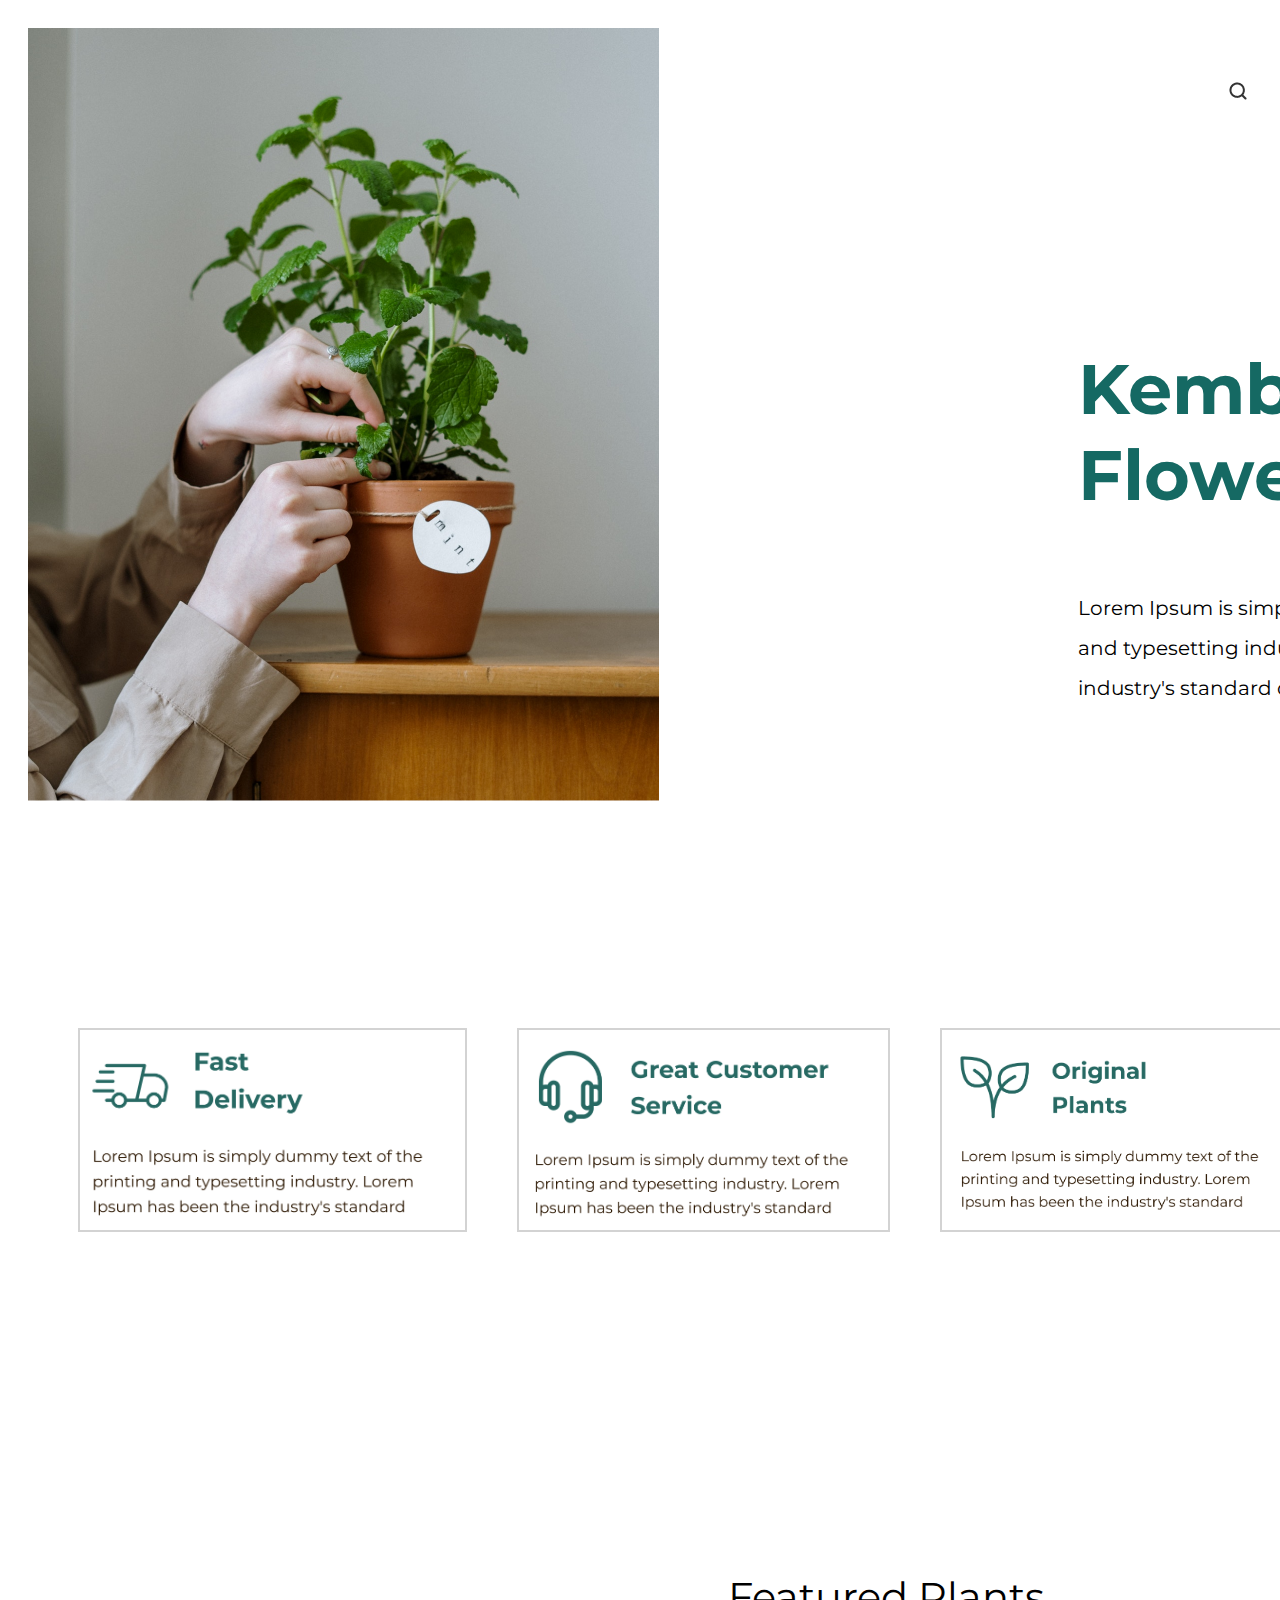
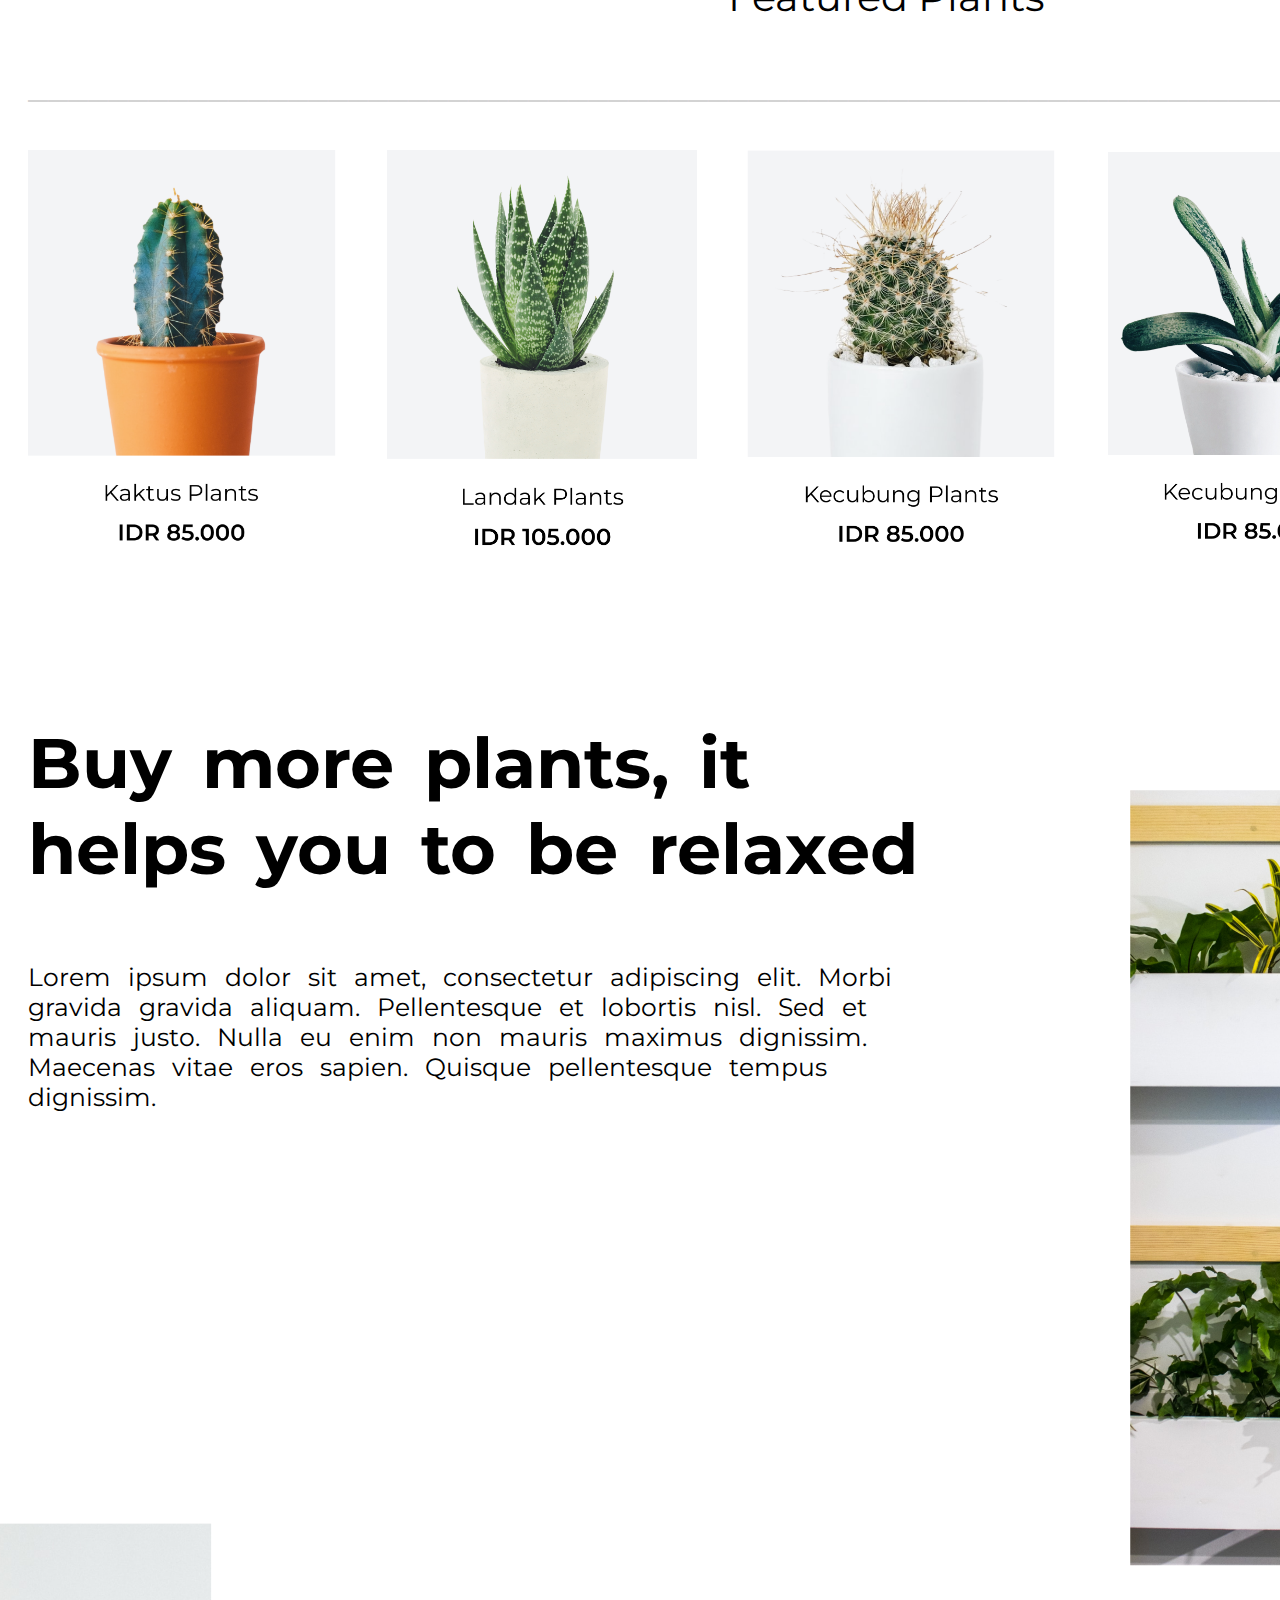
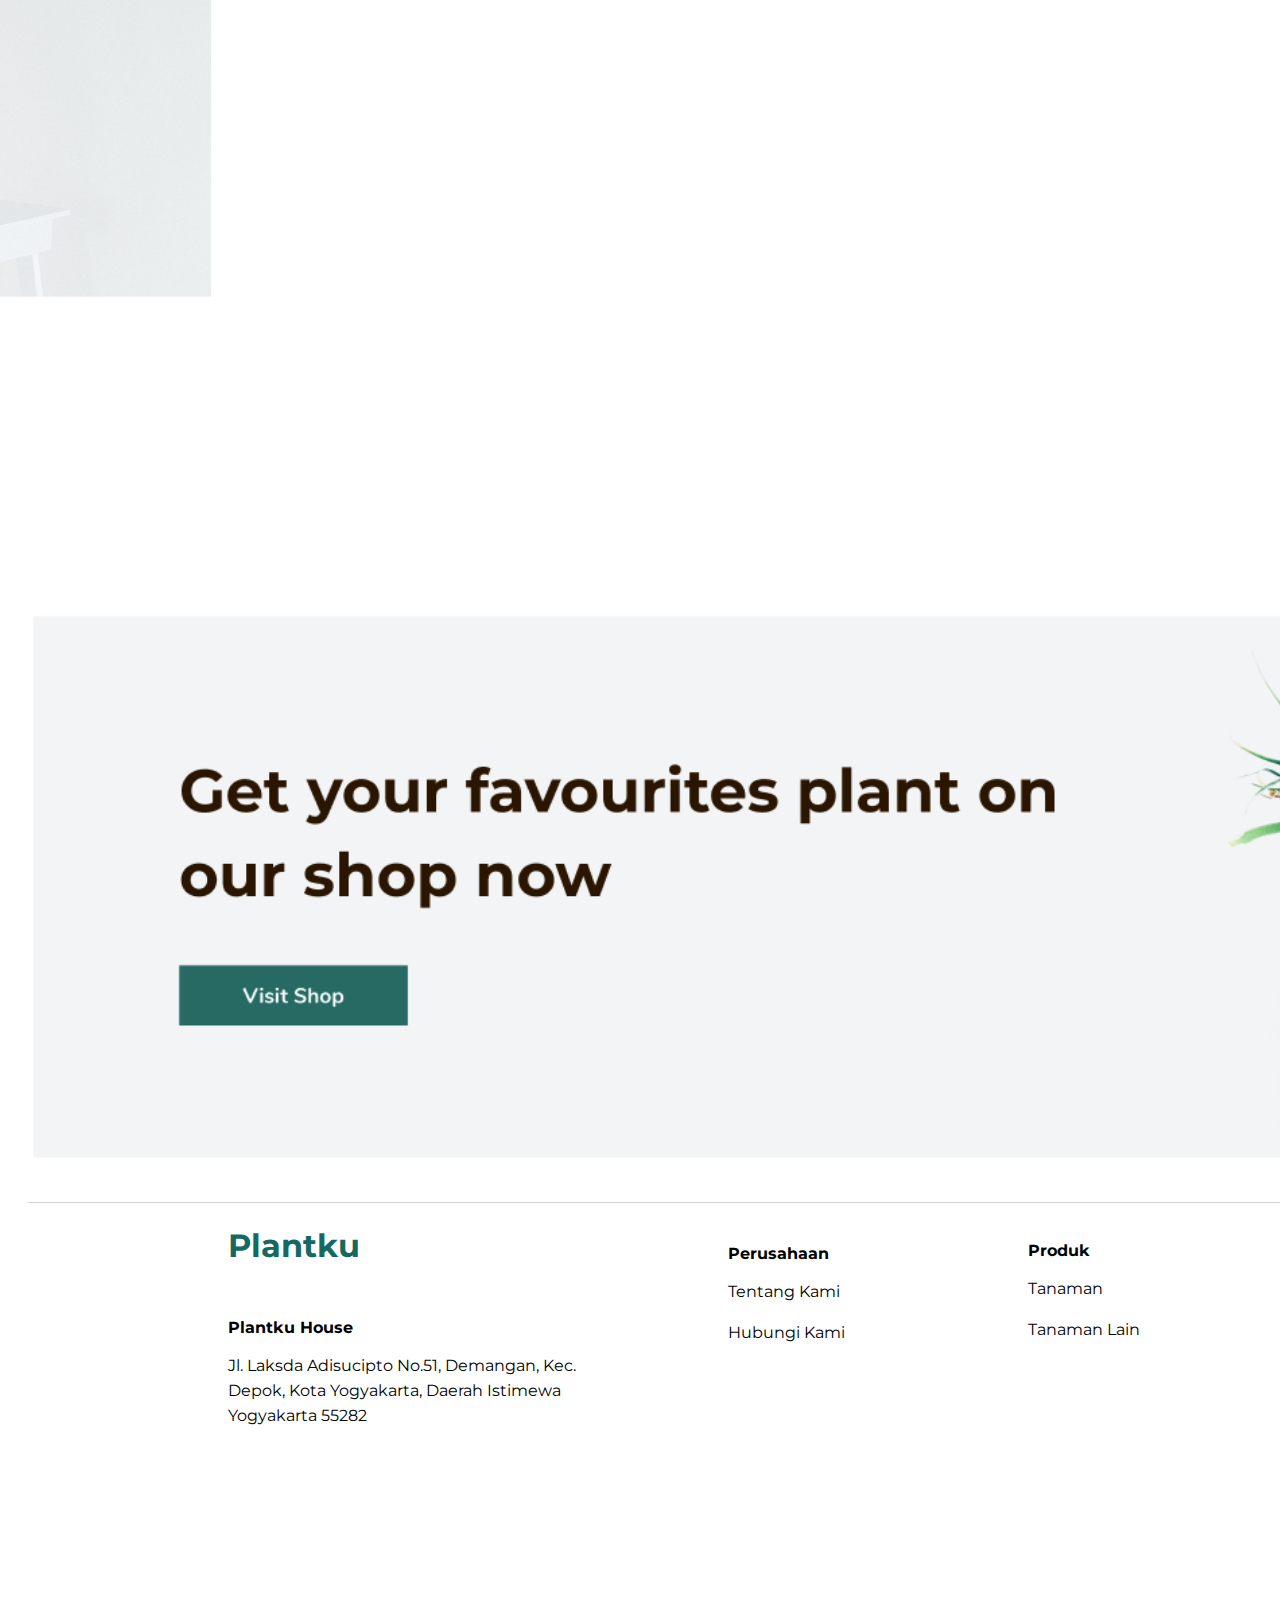
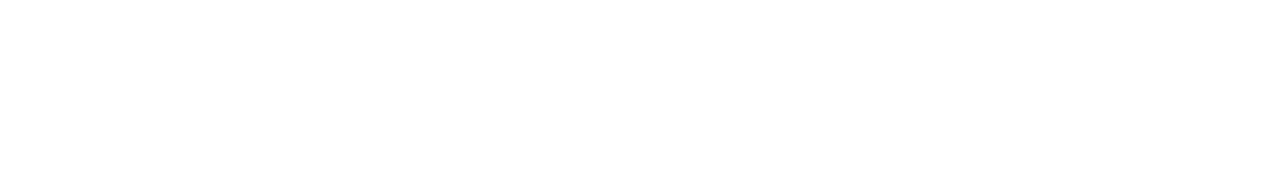
<file: laba1,2/index.html>
<!DOCTYPE html>
<html lang="en">
<head>
    <link href="css.css" rel="stylesheet">
    <link href="Montserrat-VariableFont_wght.ttf" rel="stylesheet">
    <meta charset="UTF-8">
    <meta name="viewport" content="width=device-width, initial-scale=1">
    <title>Laba1</title>
</head>

<body>
<img class="first-pic" src="first_pic.PNG">

<div class="header">
    <img class="head-items" src="search%201.png">
    <img class="head-items" src="shopping-cart%201.png">
    <p class="head-items"> Sign Up</p>
    <p class="sign-in">Sign in</p>
</div>

<div class="intro-text">
    <p class="intro-text-big">Kembang <br>Flower Mantap</p>
    <p class="intro-text-small">Lorem Ipsum is simply dummy text of the printing <br>and typesetting industry. Lorem Ipsum has been the <br>industry's standard dummy text ever since the 1500s, </p>
</div>

<div class="advantages">
    <img src="fast_delivery.png">
    <img src="great_cust_serv.PNG">
    <img class="second-row" src="orig_plants.PNG">
    <img class="second-row" src="price.PNG">
</div>
<div class="on-sale">
    <p id="featured-plants">Featured Plants</p>
    <div class="line"><p>________________________________________________________________________________________</p></div>
    <div class="on-sale-img">
        <img src="first_plant.PNG">
        <img src="sec_plant.PNG">
        <img src="third_plant.PNG">
        <img class="sale-second-row" src="fourth_plant.PNG">
        <img class="sale-second-row" src="fifth_plant.PNG">
    </div>
</div>
<div class="last-block">
    <p class="last-block-big">Buy more plants, it <br>helps you to be relaxed </p>
    <p class="last-block-small">Lorem ipsum dolor sit amet, consectetur adipiscing elit. Morbi <br>gravida gravida aliquam. Pellentesque et lobortis nisl. Sed et <br>mauris justo. Nulla eu enim non mauris maximus dignissim. <br>Maecenas vitae eros sapien. Quisque pellentesque tempus <br>dignissim.</p>
    <img class="right-pic"src="last-block-right.PNG">
    <img class="left-pic" src="last-block-bot.PNG">
</div>
<img class="last-pic" src="last-pic.PNG">
<div class="line"><p>[base64]</p></div>
<div class="footer">
    <div class="first-column">
        <h1>Plantku</h1><br>
        <h2>Plantku House</h2>
        <p>Jl. Laksda Adisucipto No.51, Demangan, Kec. <br>Depok, Kota Yogyakarta, Daerah Istimewa <br>Yogyakarta 55282</p>
    </div>
    <div class="second-column">
        <h2>Perusahaan</h2>
        <p>Tentang Kami</p>
        <p>Hubungi Kami</p>
    </div>
    <div class="third-column">
        <h2>Produk</h2>
        <p>Tanaman</p>
        <p>Tanaman Lain</p>
    </div>
    <div class="fourth-column">
        <h2>Berlangganan Email Kami</h2>
        <input value="Masukan Alamat Email">
        <button>Submit</button>
    </div>
</div>
</body>
</html>
</file>
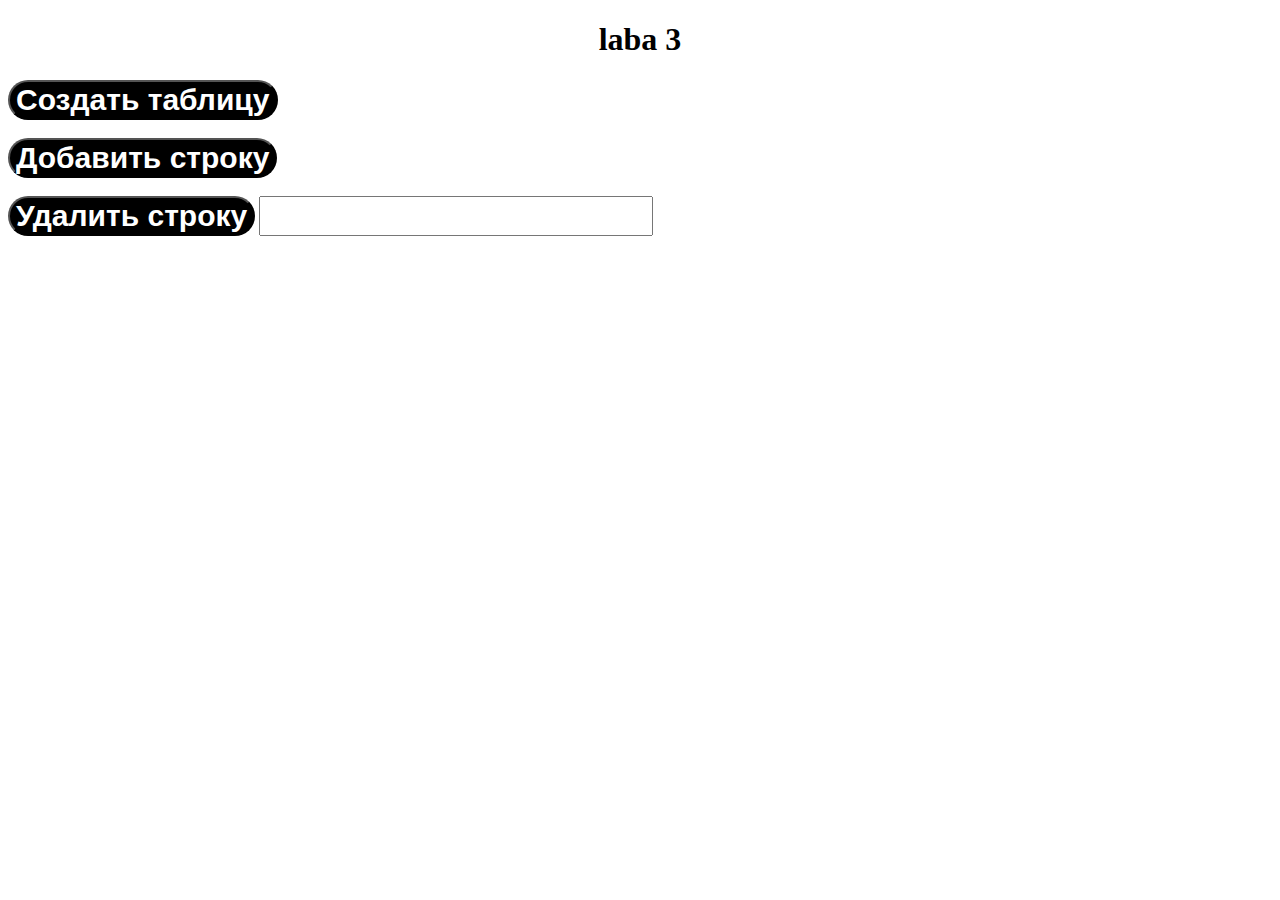
<file: laba3/index.html>
<!DOCTYPE html>
<html lang="en">
<head>
    <script src="hello.js"></script>
    <style>
        h1{
            text-align: center;
        }
        button{
            font-size: 30px;
            border-radius: 30px;
            font-weight: bold;
            background-color: black;
            color:white;
        }
        input{
            font-size: 30px;
        }
        table, th, td {
            border:1px solid black;
            padding: 7px;
            margin: 2px;
        }

    </style>
    <meta charset="UTF-8">
    <title>lab3</title>
</head>
<body>
<h1>laba 3</h1>
<button class="createTable" onclick="addTable()">Создать таблицу</button><br><br>
<button class="addline" onclick="addLine()">Добавить строку</button><br><br>
<button class="deleteLine" onclick="deleteLine()">Удалить строку</button> <input id="num" type="number" value="null">


</body>
</html>
</file>
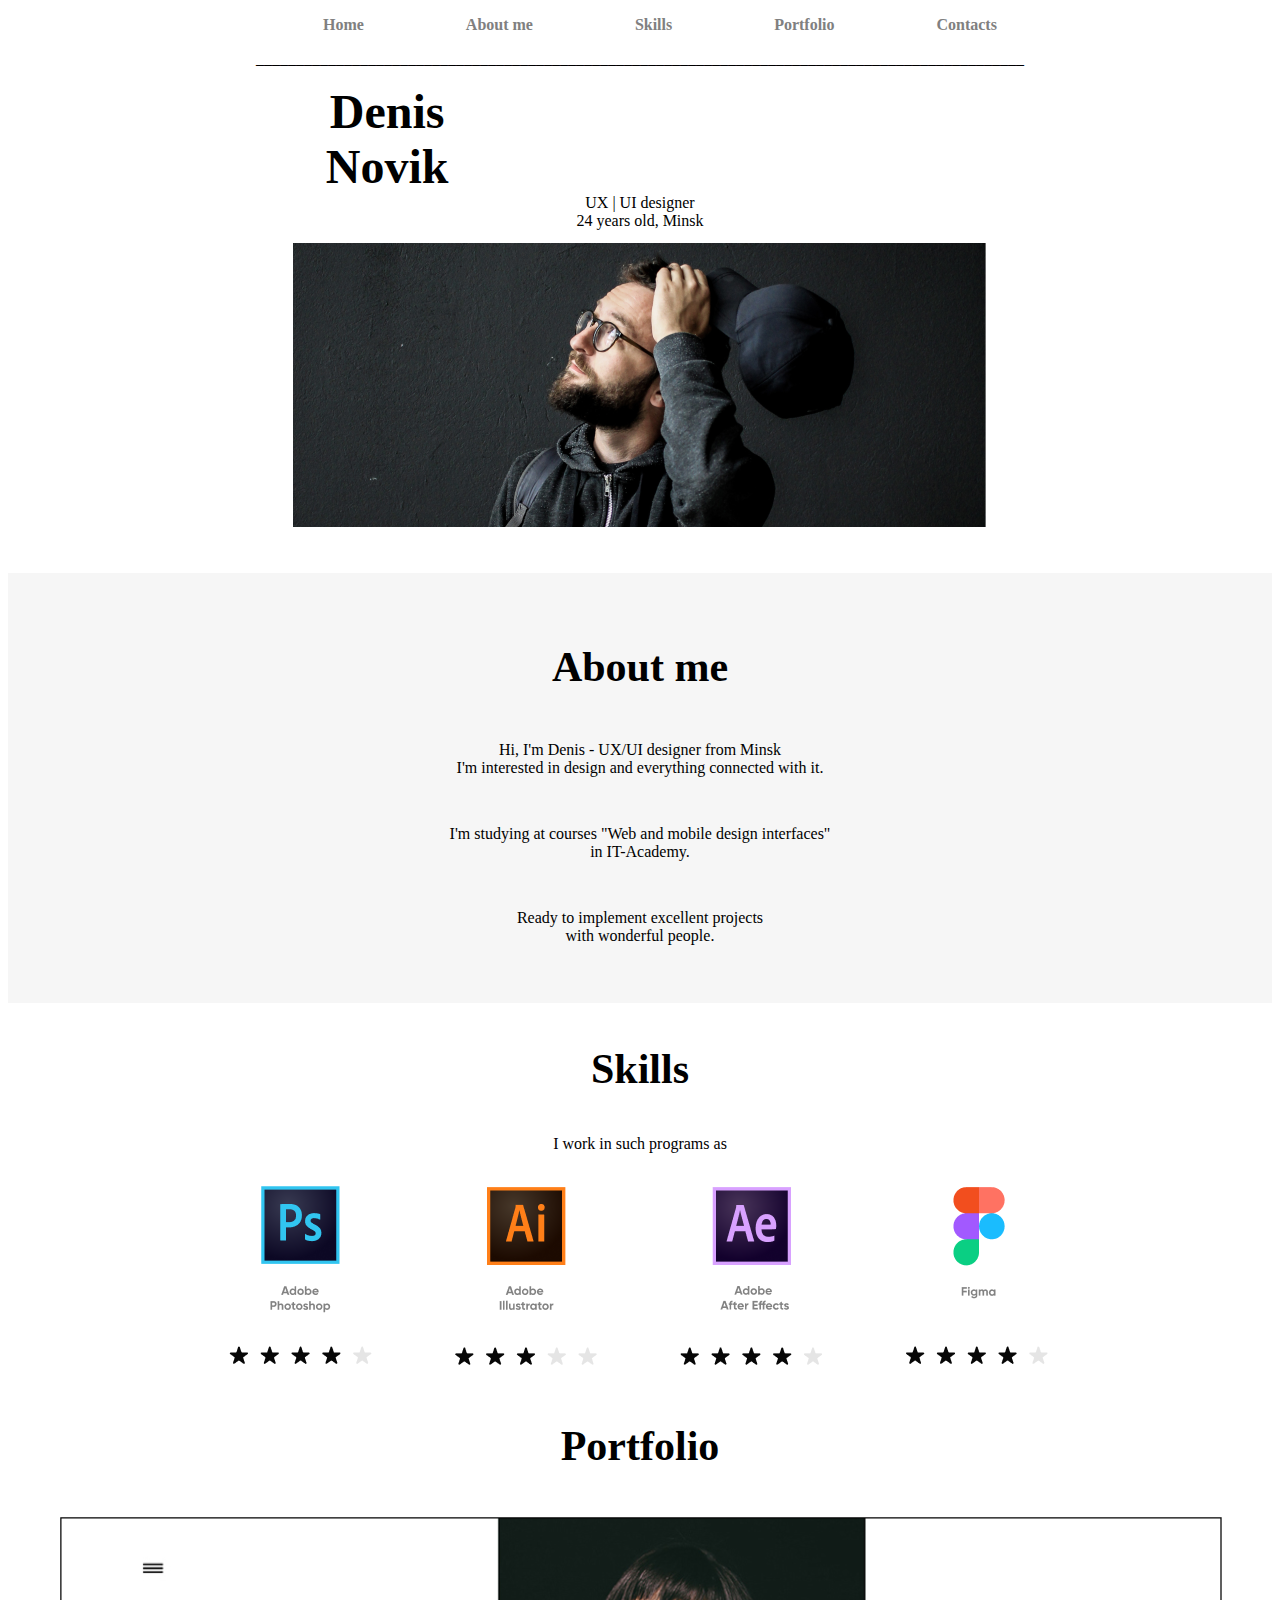
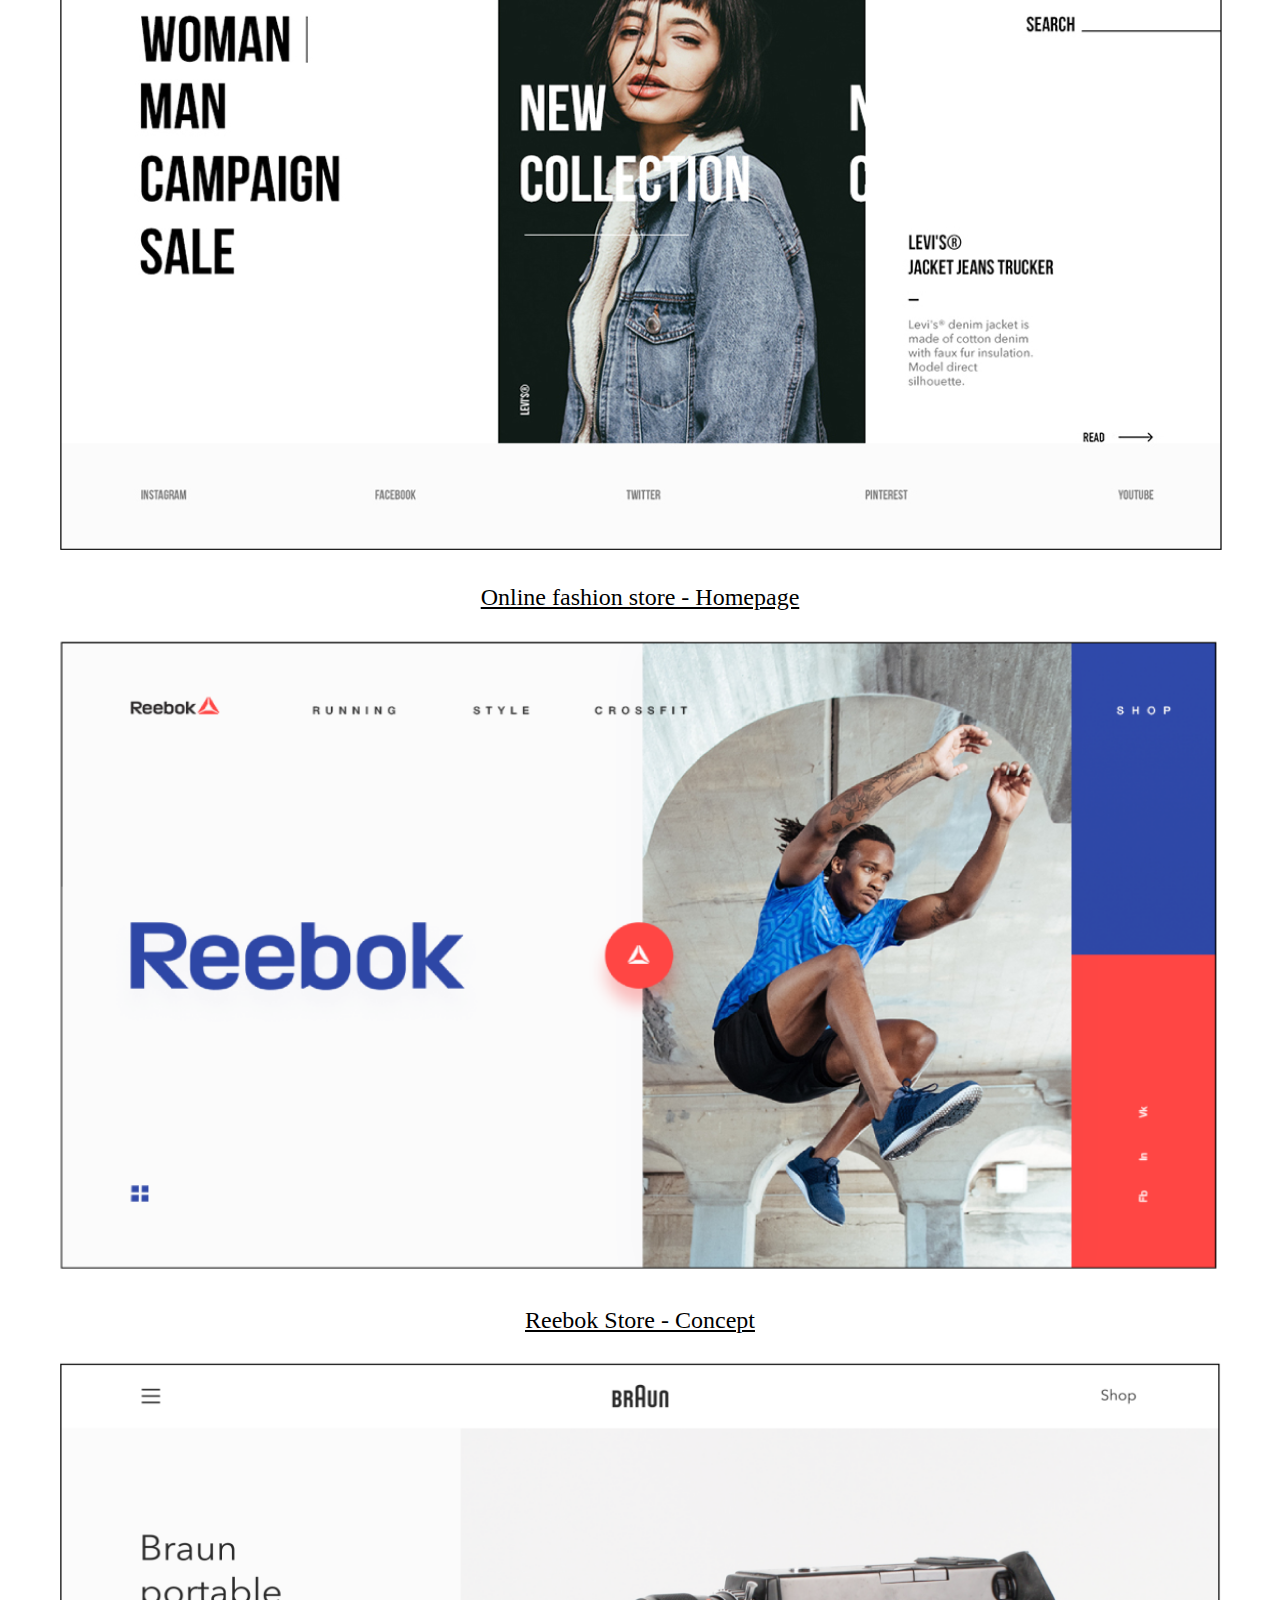
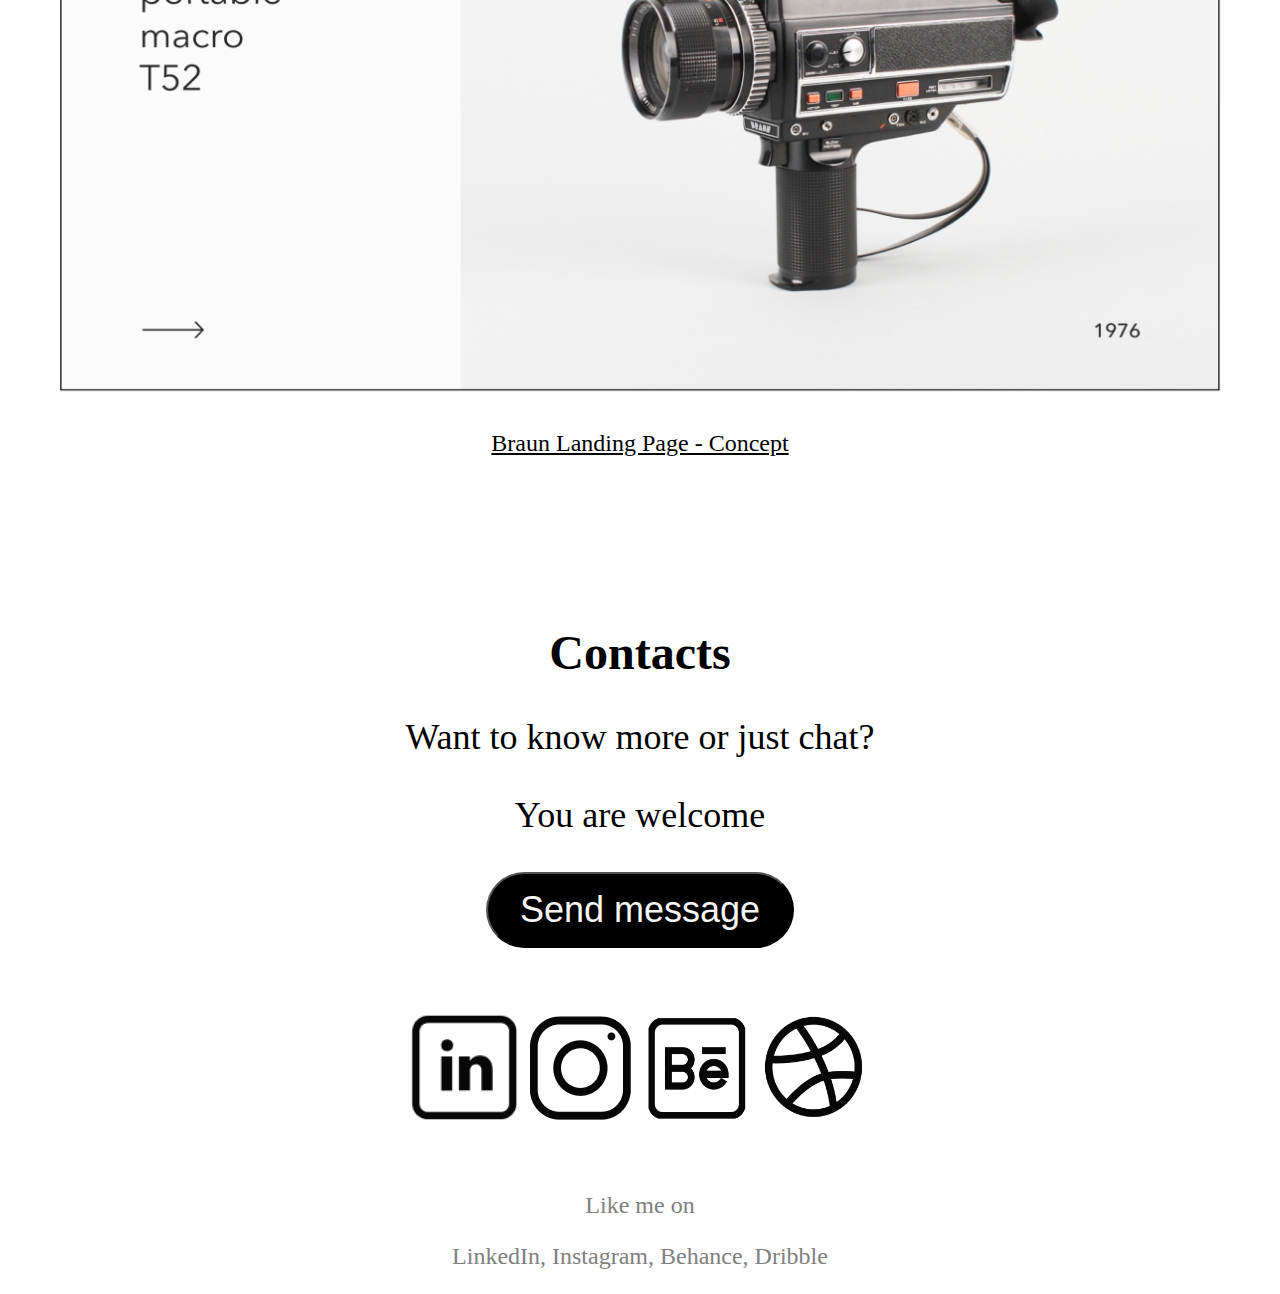
<file: laba1,2/templates/index.html>
<!DOCTYPE html>
<html xmlns="http://www.w3.org/1999/html">
<head>
	<meta charset="utf-8">
	<meta name="viewport" content="width=device-width, initial-scale=1">
	<title>Task N1</title>
	<link rel="stylesheet" href="css.css">
</head>
<body>
<div class="first_block">
	<header>
		<ul class="header">
			<li>Home</li>
			<li>About me</li>
			<li>Skills</li>
			<li>Portfolio</li>
			<li>Contacts</li>
		</ul>
		<p class="header">________________________________________________________________________________________________</p>
		</header>
	<div class="block1">
		<div class="FIO">
			Denis <br>Novik</br>
		</div>
		<div class="job">
			UX | UI designer<br>24 years old, Minsk
		</div>
		<div class="denis_novik">
		<img src="dn.PNG">
		</div>
</div>
	</div>
		<div class="about_me">
			<p>About me</p>
			<div class="text-block">
				<br>Hi, I'm Denis - UX/UI designer from Minsk
				<br>I'm interested in design and everything connected with it.
			</div>
			<div class="text-block">
				<br>I'm studying at courses "Web and mobile design interfaces"
				<br>in IT-Academy.</br>
			</div>
			<div class="text-block">
				<br>Ready to implement excellent projects
				<br>with wonderful people.
				<br class="lastbr"> </br>
			</div>
		</div>
		<div class="labels">
			<p>Skills</p>
		</div>
			<p class="iworkin">I work in such programs as</p>
		<div class="programms">
			<img src="programms.PNG">
		</div>
		<div class="labels">
			<p>Portfolio</p>
		</div>
		<div class="portfoliopic">
			<img src="portfoliopic.PNG" width="1171" height="642">
			<p>Online fashion store - Homepage</p>
			<img src="reebok.PNG" width="1171" height="642">
			<p>Reebok Store - Concept </p>
			<img src="braun.PNG" width="1171" height="642">
			<p>Braun Landing Page - Concept</p>
		</div>
		<br>
		<div class="contacts">
			<h1>Contacts</h1>
			<p>Want to know more or just chat?</p>
			<p>You are welcome</p>
			<button>Send message</button>
		</div>
		<div class="social-media">
			<img class="socpic" src="in.PNG" width="112" height="114">
			<img class="sopic" src="insta.PNG" width="112" height="114">
			<img class="sopic" src="be.PNG" width="112" height="114">
			<img class="sopic" src="ball.PNG" width="112" height="114">
		</div>
		<footer>
			<p>Like me on</p>
			<p>LinkedIn, Instagram, Behance, Dribble</p>
		</footer>



</body>
</html>
</file>
<file: laba1,2/css.css>
@font-face {
    font-family: Montserrat-VariableFont_wght;
    src: url("Montserrat-VariableFont_wght.ttf");
}
body {
    padding: 20px;
    overflow-x: hidden;
}
.first-pic{
}
.header{
    position: relative;
    left: 1200px;
    bottom: 750px;
    display: flex;
    align-items: center;
}
.head-items{
    margin-right: 60px;
}
p.head-items{
    color: #156963;
    font-family: Montserrat-VariableFont_wght;
}
.sign-in{
    border: 10px solid #156963;
    background: #156963;
    color: white;
    font-family: Montserrat-VariableFont_wght;
}
.intro-text{
    position: relative;
    left: 1050px;
    bottom: 600px;
}
.intro-text-big{
    font-family: Montserrat-VariableFont_wght;
    color: #156963;
    font-size: 70px;
    font-weight: bold;
}
.intro-text-small{
    font-family: Montserrat-VariableFont_wght;
    line-height: 40px;
    font-size: 20px;
}
.advantages{
    position: relative;
    bottom: 300px;
    display: flex;
    margin-left: 50px;
}
.advantages img{
    height: 200px;
    border: 2px solid lightgray;
    margin-right: 50px;
}
.on-sale p{
    font-family: Montserrat-VariableFont_wght;
    font-size: 40px;
    position: relative;
    left: 700px;
}
.on-sale .on-sale-img{
    display: flex;
}
.on-sale .line p{
    color: lightgray;
    left: 0px;
}
.on-sale img{
    height: 400px;
    margin-right: 50px;
}
.last-block{
    position: relative;
    top: 100px;
}
.last-block-big{
    font-family: Montserrat-VariableFont_wght;
    font-size: 70px;
    font-weight: bold;
    word-spacing: 10px;
}
.last-block-small{
    font-family: Montserrat-VariableFont_wght;
    word-spacing: 10px;
    font-size:25px ;
}
.last-block .right-pic{
    position: relative;
    left: 1100px;
    bottom: 350px;
}
.last-block .left-pic{
    position: relative;
    right: 670px;
    bottom: 400px;
}
.last-pic{
    width: 1770px;
}
.line p{
    color: lightgray;
    left: 0px;
}
.first-column{
    position: relative;
    left: 200px;
}
.footer .first-column h1{
    color: #156963;
    font-size: 32px;
    font-family: Montserrat-VariableFont_wght;
}
.footer h2{
    font-family: Montserrat-VariableFont_wght;
    font-size: 16px;
}
.footer .first-column p{
    font-family: Montserrat-VariableFont_wght;
    line-height: 25px;
}
.footer .second-column{
    position: relative;
    left: 700px;
    bottom: 200px;
}
.footer .second-column p{
    font-family: Montserrat-VariableFont_wght;
    line-height: 25px;
}
.footer .third-column{
    position: relative;
    left: 1000px;
    bottom: 320px;
}
.footer .third-column p{
    font-family: Montserrat-VariableFont_wght;
    line-height: 25px;
}
.footer .fourth-column{
    position: relative;
    left: 1300px;
    bottom: 440px;
}
input{
    color: lightgray;
    width: 250px;
    height: 30px;
    font-family: Montserrat-VariableFont_wght;
}
button{
    background-color: #156963;
    position: relative;
    right: 264px;
    top: 50px;
    height: 40px;
    color: white;
    font-family: Montserrat-VariableFont_wght;
    border-radius: 5px;
    border-color: white;

}
/*В хрмое через консоль выбрал iphone 12 pro, разрешение для него сделал*/
@media (min-width: 390px) and (max-height: 844px) {

    .header{
        width: 200px;
        position: relative;
        bottom: 400px;
        left: 100px;
    }
    .head-items{
        height: 15px;
        width: 100px;
    }
    .first-pic{
        position: relative;
        top: 100px;
        width: 400px;
        left: 500px;
    }
    .intro-text{
        width: 400px;
        position: relative;
        bottom: 400px;
        left: 100px;
    }
    .intro-text-big{
        font-size: 40px;
    }
    .advantages {
        display: none;
    }
    .on-sale{
        position: relative;
        bottom: 300px;
    }
    #featured-plants{
        font-size: 20px;
    }
    .on-sale p{
        position: relative;
        left: 400px;
    }
    .on-sale img{
        height: 150px;
        position: relative;
        left: 100px;
        top: 180px;
    }
    .line p{
        width: 100px;
    }

    .last-block{
        position: relative;
        bottom: 1000px;
    }
    .last-block-big{
        font-size: 30px;
    }
    .last-block-big br{
        display: none;
    }
    .last-block-small br{
        display: none;
    }
    .last-block-small{
        font-size: 15px;
    }
     img.left-pic {
        height: 200px;
    }
    img.right-pic {
        height: 200px;
    }
    .last-block .right-pic{
        position: unset;
        margin-bottom: 300px;
    }

    .last-block .left-pic{
        position: relative;
        bottom: 300px;
        left: 100px;
    }
    .last-block{
        margin-left: 100px;
        width: 900px;
    }
    .last-pic{
        position: relative;
        left: 90px;
        bottom: 150px;
        width: 800px;
    }
    .footer{
        position: relative;
        right: 100px;
    }
    .footer .third-column h2{
        position: relative;
        top: 300px;
        right: 800px;

    }
    .footer .third-column p{
        position: relative;
        top: 300px;
        right: 800px;

    }
    .footer .fourth-column h2{
        position: relative;
        top: 300px;
        right: 600px;

    }
    .footer .fourth-column input{
        position: relative;
        top: 300px;
        right: 600px;

    }
    .footer .fourth-column button{
        position: relative;
        top: 300px;
        right: 600px;

    }
}
</file>
<file: laba1,2/templates/css.css>
header .header li{
			list-style: none;
			display: inline;
			margin: 4%;
			text-align: center;
			color: gray;
			font-weight: bold;
		white-space: nowrap;


		}
		header .header li:hover{
			color: black;
		}

		.header{
			text-align: center;
		}
		.FIO{
			font-weight: bold;
			font-size: 300%;
			position: relative;
			text-align: center;
			right: 20%;
		}
		.job{
			text-align: center;
			margin-bottom: 1%;
		}
		.denis_novik{
			text-align: center;
		}
		.about_me{

			border: solid 0px;
			text-align: center;
			background-color: #f6f6f6;
		}
		.about_me p{
			font-size: 42px;
			box-sizing: content-box;
			font-weight: bold;
			padding-top: 70px;
		}

		.text-block{
			box-sizing: content-box;
			padding-top: 30px;
			position: relative;
			bottom: 40px;
		}
		.lastbr{
			box-sizing: content-box;
			padding-bottom: 100px;
		}

		.labels p{
			text-align: center;
			font-weight: bold;
			font-size: 42px;
		}
		 .iworkin{
			text-align: center;
			margin-top: 10px;
		}
		 .programms{
		 text-align: center;
		 }
		 .portfoliopic{
			 text-align: center;
			 text-decoration: underline;
			font-size: 150%;
		 }
		.contacts{
			margin-top: 10%;
			text-align: center;
			font-size: 150%;
		}
		.contacts p{
			font-size: 150%;
		}
		button{
			border-radius: 50em;
			 padding: 15px 32px;
			background: black;
			color: #f6f6f6 ;
			font-size: 150%;
		}
		.social-media{
			margin-top: 5%;
			text-align: center;
			flex-direction: row;

		}
		footer{
			margin-top: 5%;
			color: gray;
			text-align: center;
			font-size: 150%;
		}


		/*В хрмое через консоль выбрал iphone 12 pro, разрешение для него сделал*/
		@media (min-width: 390px) and (max-height: 844px) {
			header{
				font-size: 89%;
				display: inline;
				white-space: nowrap;

			}
			header .header li{
				list-style: none;
			display: inline;
			margin: 30%;
			text-align: center;
			color: gray;
			font-weight: bold;
			}

			.FIO{
			font-weight: bold;
			font-size: 150%;
			margin-left: 10%;
			margin-top: 1%;
		}
			.denis_novik{
				position: relative;
				top: 20px;
				left: 30px;
			}
			.job{
				position: relative;
				left: 250px;
		}

			.first_block{
				padding-left: 50%;
			}
			.about_me{
				margin-left: 0;
				position: relative;
				width: 1180px;
			}
			.about_me .text-block{
				position: relative;
				bottom: 40px;
			}
			.labels{
				position: relative;
				left: 380px;
			}
			.iworkin{
				position: relative;
				left: 380px;
			}
			.programms{
				position: relative;
				left: 150px;
			}
			.portfoliopic p{
				position: relative;
				left: 380px;
			}
			.contacts{
				position: relative;
				left: 380px;
			}
			.social-media{
				position: relative;
				left: 360px;
				display: inline-flex;
			}

			footer{
				position: relative;
				left: 380px;
			}
		}
</file>
